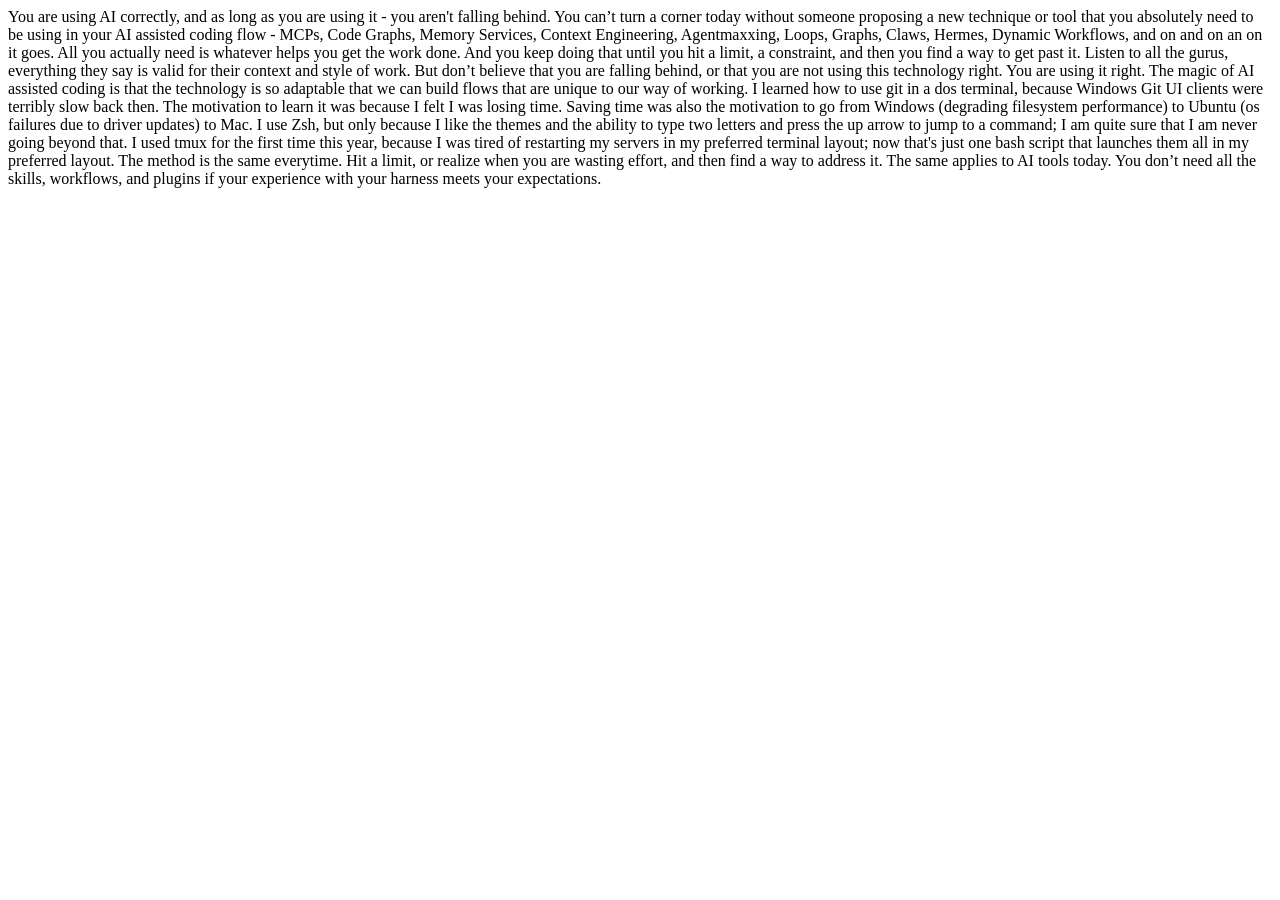
<file: index.html>
<html>
    <head></head>
    <body>
        <title><strong>Thoughts on AI-Assisted Coding</strong></title>
        <content>
            <div>
You are using AI correctly, and as long as you are using it - you aren't falling behind.

You can’t turn a corner today without someone proposing a new technique or tool that you absolutely need to be using in your AI assisted coding flow - MCPs, Code Graphs, Memory Services, Context Engineering, Agentmaxxing, Loops, Graphs, Claws, Hermes, Dynamic Workflows, and on and on an on it goes.

All you actually need is whatever helps you get the work done. And you keep doing that until you hit a limit, a constraint, and then you find a way to get past it.

Listen to all the gurus, everything they say is valid for their context and style of work. But don’t believe that you are falling behind, or that you are not using this technology right. You are using it right. The magic of AI assisted coding is that the technology is so adaptable that we can build flows that are unique to our way of working. 

I learned how to use git in a dos terminal, because Windows Git UI clients were terribly slow back then. The motivation to learn it was because I felt I was losing time. Saving time was also the motivation to go from Windows (degrading filesystem performance) to Ubuntu (os failures due to driver updates) to Mac.
I use Zsh, but only because I like the themes and the ability to type two letters and press the up arrow to jump to a command; I am quite sure that I am never going beyond that.
I used tmux for the first time this year, because I was tired of restarting my servers in my preferred terminal layout; now that's just one bash script that launches them all in my preferred layout.

The method is the same everytime. Hit a limit, or realize when you are wasting effort, and then find a way to address it.

The same applies to AI tools today. You don’t need all the skills, workflows, and plugins if your experience with your harness meets your expectations.

            </div>
        </content>
    </body>
</html>
</file>
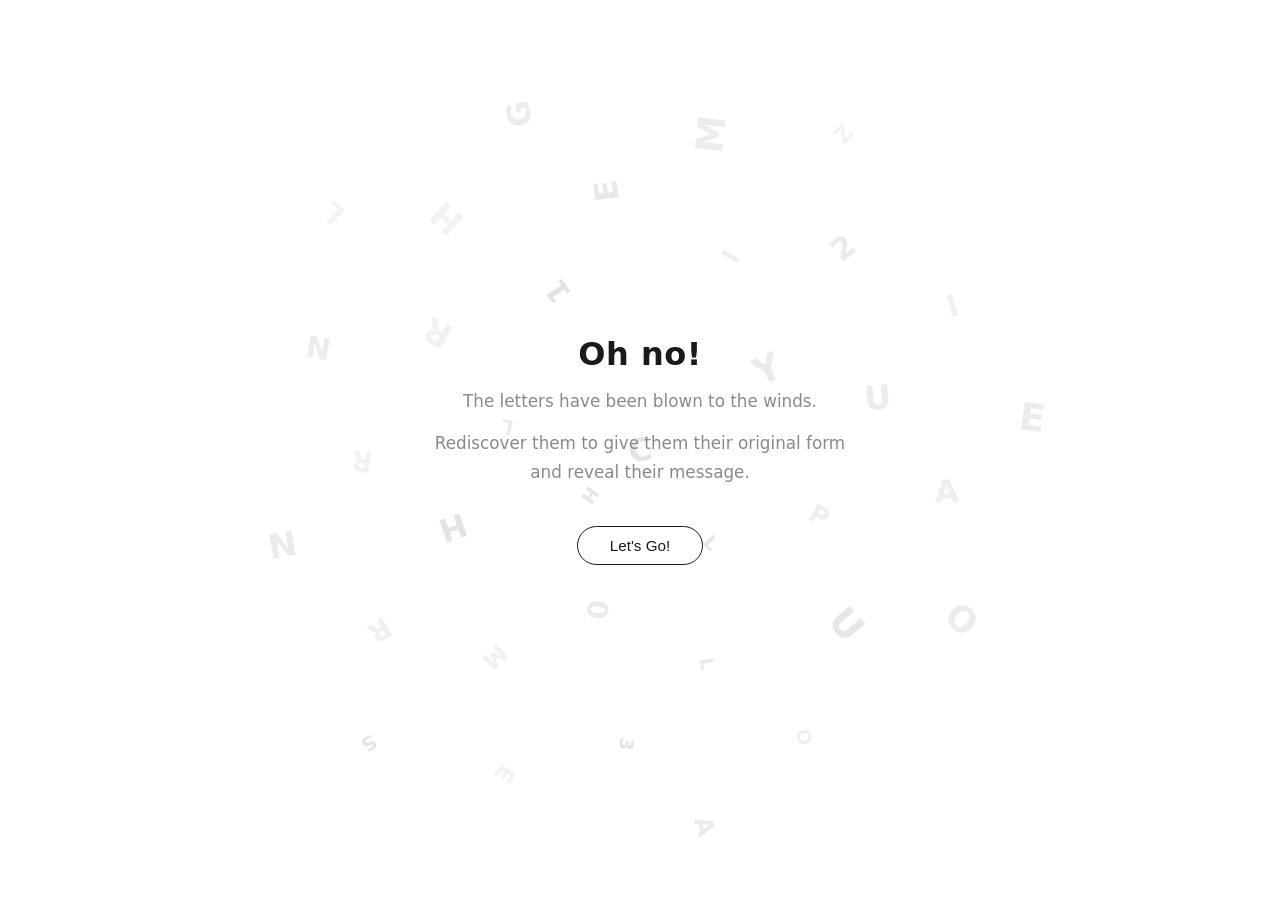
<file: josephine-birthday-gift/index.html>
<!DOCTYPE html>
<html lang="fr">
<head>
<meta charset="UTF-8" />
<meta name="viewport" content="width=device-width, initial-scale=1.0" />
<title>Happy B'Day Jo </title>
<link rel="stylesheet" href="style.css" />
</head>
<body>

<div id="app">
  <div id="start-slide" class="start-slide">
    <div class="scatter-letters" id="scatter-letters"></div>
    <div class="start-copy">
      <p class="start-title">Oh no!</p>
      <p class="start-text">The letters have been blown to the winds.</p>
      <p class="start-text">Rediscover them to give them their original form and reveal their message.</p>
    </div>
    <button id="start-btn" class="submit-btn">Let's Go!</button>
  </div>

  <form id="quiz-form" class="slide hidden">
    <div class="hint" id="hint"></div>

    <div class="answer" id="answer"></div>

    <button type="submit" class="submit-btn">Let's Go!</button>
  </form>

  <div id="final-slide" class="final-slide hidden">
    <div class="final-top" id="final-top">
      <img id="final-image" class="final-image" src="images/final.jpg" alt="" />
      <h1 class="final-text">Happy Birthday Jo&nbsp;😘</h1>
    </div>
    <div class="final-reveal" id="reveal"></div>
    <button id="play-again-btn" class="submit-btn play-again">Play again</button>
  </div>

  <img id="wrong-image" class="wrong-image" src="images/wrong.jpg" alt="" />

</div>

<script src="script.js"></script>
</body>
</html>
</file>
<file: josephine-birthday-gift/style.css>
:root {
  --text: #1a1a1a;
  --muted: #8a8a8a;
  --box-bg: #eee;
  --box-bg-focus: #e2e2e2;
  --wrong: #d64545;
  --wrong-bg: #fbe9e9;
  --correct: #3f9d6f;
  --correct-bg: #e9f6ef;
}

* {
  box-sizing: border-box;
}

html, body {
  height: 100%;
}

body {
  margin: 0;
  font-family: 'Segoe UI', system-ui, -apple-system, sans-serif;
  color: var(--text);
  background: #ffffff;
  display: flex;
  align-items: center;
  justify-content: center;
  padding: 24px;
}

#app {
  width: 100%;
  max-width: 560px;
  text-align: center;
}

.progress {
  margin-bottom: 32px;
  font-weight: 500;
  letter-spacing: 1px;
  color: var(--muted);
  font-size: 0.85rem;
  text-transform: uppercase;
}

.start-slide {
  position: relative;
  display: flex;
  flex-direction: column;
  align-items: center;
  justify-content: center;
  gap: 40px;
  min-height: 70vh;
  animation: slide-in 0.5s ease;
}

.start-copy {
  position: relative;
  z-index: 1;
  display: flex;
  flex-direction: column;
  align-items: center;
  gap: 14px;
}

.start-title {
  margin: 0;
  font-size: 2rem;
  font-weight: 700;
  letter-spacing: 0.5px;
  color: var(--text);
}

.scatter-letters {
  position: fixed;
  inset: 0;
  overflow: hidden;
  pointer-events: none;
  z-index: 0;
}

.scatter-letter {
  position: absolute;
  font-weight: 600;
  color: var(--muted);
  text-transform: uppercase;
  user-select: none;
}

.start-text {
  max-width: 440px;
  font-size: 1.05rem;
  line-height: 1.7;
  color: var(--muted);
  margin: 0;
}

.start-slide .submit-btn {
  position: relative;
  z-index: 1;
}

.slide {
  display: flex;
  flex-direction: column;
  align-items: center;
  gap: 40px;
  animation: slide-in 0.4s ease;
}

@keyframes slide-in {
  from { opacity: 0; transform: translateY(8px); }
  to   { opacity: 1; transform: translateY(0); }
}

.hint {
  width: 100%;
  min-height: 160px;
  display: flex;
  align-items: center;
  justify-content: center;
}

.hint img {
  max-width: 100%;
  max-height: 320px;
  object-fit: contain;
}

.hint .hint-text {
  font-size: 3rem;
  line-height: 1.3;
}

.hint .hint-placeholder {
  width: 100%;
  min-height: 160px;
  display: flex;
  align-items: center;
  justify-content: center;
  color: var(--muted);
  font-size: 0.9rem;
  padding: 16px;
}

.answer {
  display: flex;
  flex-wrap: wrap;
  align-items: center;
  gap: 40px;
  justify-content: center;
  width: 100%;
}

.answer-text {
  font-size: 1.2rem;
  color: var(--muted);
}

.reveal-word {
  font-size: 1.2rem;
  font-weight: 600;
  color: var(--text);
  opacity: 0;
  transform: translateY(6px);
  transition: opacity 1.8s ease, transform 1.8s ease;
}

.reveal-word.show {
  opacity: 1;
  transform: translateY(0);
}

.answer-word {
  display: inline-flex;
  gap: 6px;
}

.char-input {
  width: 40px;
  height: 48px;
  text-align: center;
  font-size: 1.2rem;
  padding: 0;
  border: none;
  border-radius: 6px;
  background: var(--box-bg);
  color: var(--text);
  outline: none;
  transition: background 0.2s;
}

.char-input:focus {
  background: var(--box-bg-focus);
}

.submit-btn {
  background: transparent;
  color: var(--text);
  border: 1px solid var(--text);
  padding: 10px 32px;
  border-radius: 999px;
  font-size: 0.95rem;
  font-weight: 500;
  cursor: pointer;
  transition: background 0.2s, color 0.2s, transform 0.1s;
}

.submit-btn:hover {
  background: var(--text);
  color: #fff;
}

.submit-btn:active {
  transform: scale(0.97);
}

/* Wrong answer shake */
.slide.wrong {
  animation: shake 0.5s ease;
}

.slide.wrong .char-input {
  background: var(--wrong-bg);
  color: var(--wrong);
}

@keyframes shake {
  10%, 90% { transform: translateX(-2px); }
  20%, 80% { transform: translateX(4px); }
  30%, 50%, 70% { transform: translateX(-8px); }
  40%, 60% { transform: translateX(8px); }
}

/* Correct answer flash */
.slide.correct .char-input {
  background: var(--correct-bg);
  color: var(--correct);
}

/* Final slide */
.hidden {
  display: none !important;
}

.final-slide {
  display: flex;
  flex-direction: column;
  align-items: center;
}

.final-top {
  display: flex;
  flex-direction: column;
  align-items: center;
  gap: 16px;
  transition: transform 0.8s ease;
}

.final-top.shift-up {
  transform: translateY(-20px);
}

.final-reveal {
  display: flex;
  flex-wrap: wrap;
  justify-content: center;
  align-items: center;
  gap: 40px;
  max-height: 0;
  opacity: 0;
  margin-top: 0;
  overflow: hidden;
  transition: max-height 0.8s ease, opacity 0.6s ease 0.2s, margin-top 0.8s ease;
}

.final-reveal.show {
  max-height: 300px;
  opacity: 1;
  margin-top: 20px;
}

.play-again {
  margin-top: 28px;
  opacity: 0;
  pointer-events: none;
  transition: opacity 0.5s ease;
}

.play-again.show {
  opacity: 1;
  pointer-events: auto;
}

.final-image {
  max-width: 100%;
  max-height: 420px;
  opacity: 0;
  transform: scale(0.3);
  animation:
    pop-in 0.5s cubic-bezier(0.34, 1.56, 0.64, 1) forwards,
    color-shift 2s steps(1, end) 0.5s forwards;
  transition: max-height 0.8s ease;
}

.final-image.shrink {
  max-height: 180px;
}

@keyframes pop-in {
  to {
    opacity: 1;
    transform: scale(1);
  }
}

@keyframes color-shift {
  0%   { filter: hue-rotate(0deg) saturate(1.4); }
  20%  { filter: hue-rotate(72deg) saturate(1.4); }
  40%  { filter: hue-rotate(144deg) saturate(1.4); }
  60%  { filter: hue-rotate(216deg) saturate(1.4); }
  80%  { filter: hue-rotate(288deg) saturate(1.4); }
  100% { filter: hue-rotate(360deg) saturate(1); }
}

.wrong-image {
  position: fixed;
  top: 50%;
  left: 50%;
  transform: translate(-50%, -50%) scale(0.85);
  max-width: 220px;
  max-height: 220px;
  object-fit: contain;
  border-radius: 12px;
  box-shadow: 0 16px 40px rgba(0, 0, 0, 0.25);
  opacity: 0;
  pointer-events: none;
  z-index: 50;
  transition: opacity 0.1s ease, transform 0.1s ease;
}

.wrong-image.show {
  opacity: 1;
  transform: translate(-50%, -50%) scale(1);
  animation: red-flash 0.15s steps(1) infinite;
}

@keyframes red-flash {
  0%, 100% { filter: sepia(1) saturate(8) hue-rotate(-50deg) brightness(0.85); }
  50% { filter: sepia(1) saturate(8) hue-rotate(-15deg) brightness(1.15); }
}

.final-text {
  font-size: 1.4rem;
  font-weight: 500;
  color: var(--text);
  opacity: 0;
  animation: fade-in 0.6s ease 0.1s forwards;
}

@keyframes fade-in {
  to { opacity: 1; }
}
</file>
